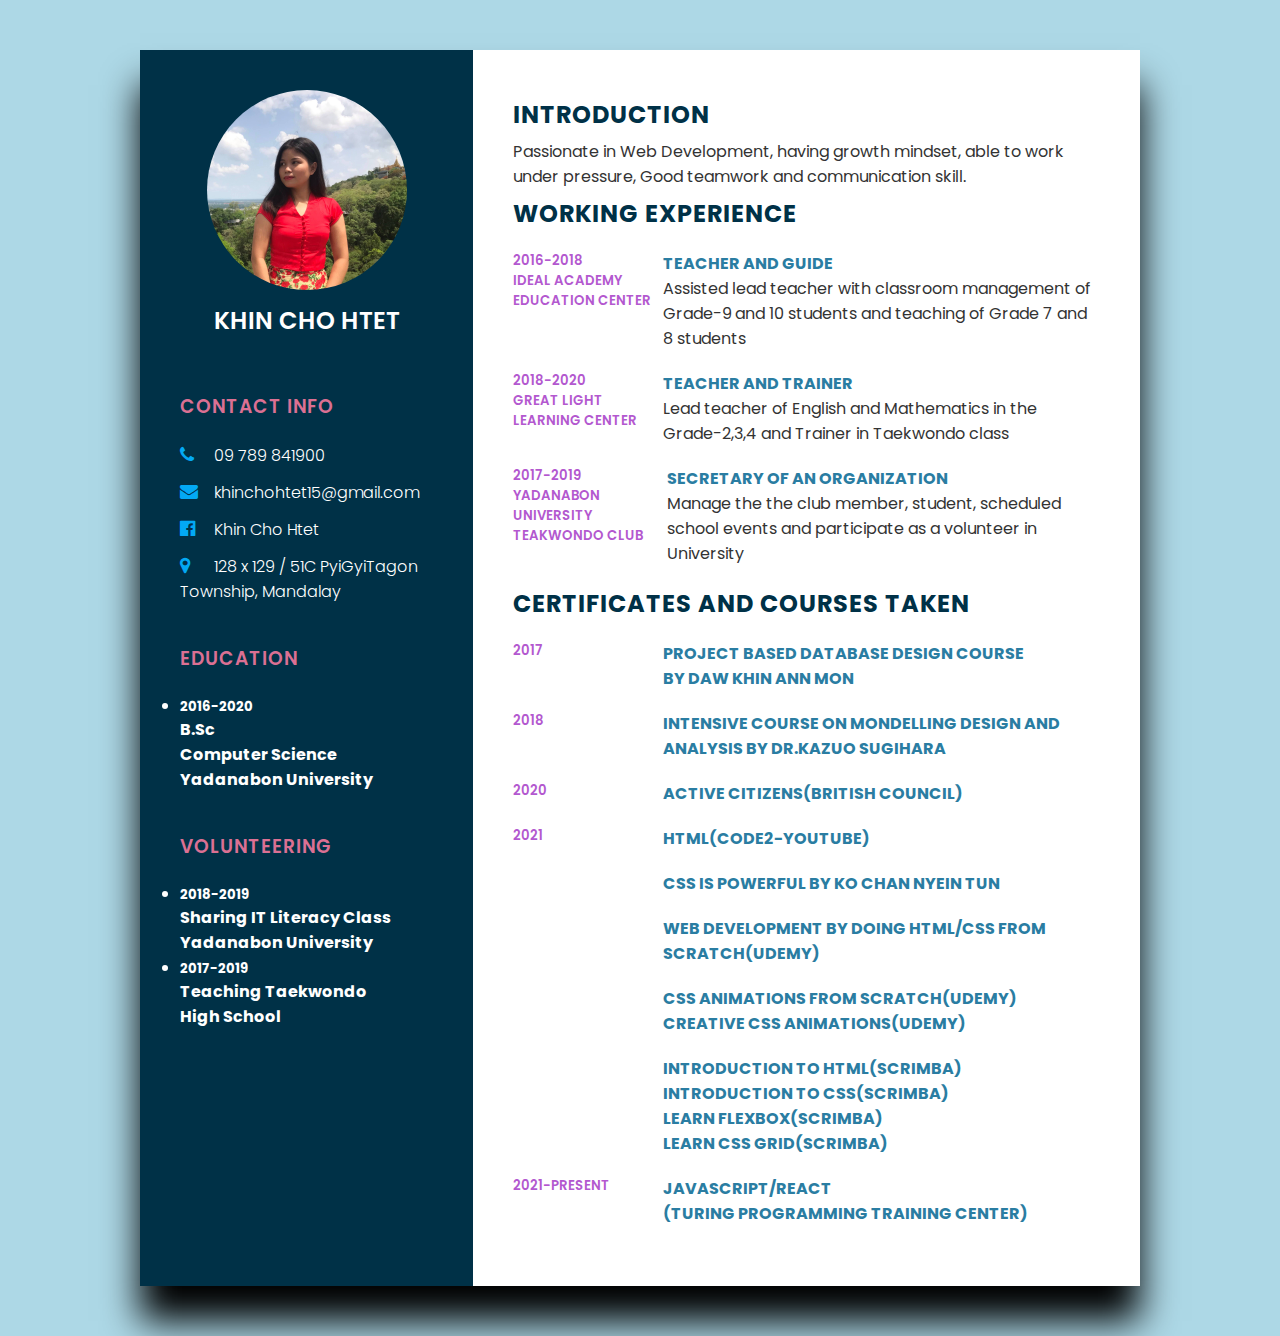
<file: index.html>
<!DOCTYPE html>
<html lang="en">

<head>
    <meta charset="UTF-8">
    <meta http-equiv="X-UA-Compatible" content="IE=edge">
    <meta name="viewport" content="width=device-width, initial-scale=1.0">
    <title>CV</title>
    <link rel="stylesheet" href="https://cdnjs.cloudflare.com/ajax/libs/font-awesome/4.7.0/css/font-awesome.css"
        integrity="sha512-5A8nwdMOWrSz20fDsjczgUidUBR8liPYU+WymTZP1lmY9G6Oc7HlZv156XqnsgNUzTyMefFTcsFH/tnJE/+xBg=="
        crossorigin="anonymous" referrerpolicy="no-referrer" />

    <link rel="stylesheet" type="text/css" href="cv.css">
</head>

<body>
    <div class="container">
        <div class="left_Side">
            <div class="profileText">
                <div class="imgBox">
                    <img src="pf.jpg">
                </div>
                <h2>Khin Cho Htet</h2>
            </div>
            <div class="contactInfo">
                <h3 class="title">Contact Info</h3>
                <ul>
                    <li>
                        <span class="icon"><i class="fa fa-phone" aria-hidden="true"></i></span>
                        <span class="text">09 789 841900</span>
                    </li>
                    <li>
                        <span class="icon"><i class="fa fa-envelope" aria-hidden="true"></i></span>
                        <span class="text">khinchohtet15@gmail.com</span>
                    </li>
                    <li>
                        <span class="icon"><i class="fa fa-facebook-official" aria-hidden="true"></i></span>
                        <span class="text"><a href="https://www.facebook.com/jove.smile">Khin Cho Htet</a></span>
                    </li>
                    <li>
                        <span class="icon"><i class="fa fa-map-marker" aria-hidden="true"></i></span>
                        <span class="text">128 x 129 / 51C PyiGyiTagon Township, Mandalay</span>
                    </li>
                </ul>
            </div>
            <div class="education">
                <h3 class="title">Education</h3>
                <ul>
                    <li>
                        <h5>2016-2020</h5>
                        <h4>B.Sc</br> Computer Science</h4>
                        <h4>Yadanabon University</h4>
                    </li>
                </ul>
            </div>
            <div class="education">
                <h3 class="title">Volunteering</h3>
                <ul>
                    <li>
                        <h5>2018-2019</h5>
                        <h4>Sharing IT Literacy Class</h4>
                        <h4>Yadanabon University</h4>
                    </li>
                    <li>
                        <h5>2017-2019</h5>
                        <h4>Teaching Taekwondo</h4>
                        <h4>High School</h4>
                    </li>
                </ul>
            </div>
        </div>
        <div class="right_Side">
            <div class="about">
                <h2 class="title2">Introduction</h2>
                <p>Passionate in Web Development, having growth mindset, able to work under pressure, Good teamwork and communication skill.</p>
            </div> 
            <div class="about"> 
                <h2 class="title2">Working Experience</h2>
                <div class="box">
                    <div class="year_company">
                        <h5>2016-2018</h5>
                        <h5>Ideal Academy Education Center</h5>
                    </div>
                    <div class="text">
                        <h4>Teacher and Guide</h4>
                        <p>Assisted lead teacher with classroom management of Grade-9 and 10 students and teaching of Grade 7 and 8 students</p>
                    </div>
                </div>
                <div class="box">
                    <div class="year_company">
                        <h5>2018-2020</h5>
                        <h5>Great Light Learning Center</h5>
                    </div>
                    <div class="text">
                        <h4>Teacher and Trainer</h4>
                        <p>Lead teacher of English and Mathematics in the Grade-2,3,4 and Trainer in Taekwondo class</p>
                    </div>
                </div>
                <div class="box">
                    <div class="year_company">
                        <h5>2017-2019</h5>
                        <h5>Yadanabon University Teakwondo Club</h5>
                    </div>
                    <div class="text">
                        <h4>Secretary of an organization</h4>
                        <p>Manage the the club member, student, scheduled school events and participate as a volunteer in University</p>
                    </div>
                </div>
            </div>

            
            <div class="about"> 
                <h2 class="title2">Certificates And Courses Taken</h2>
                <div class="box">
                    <div class="year_company">
                        <h5>2017</h5>
                    </div>
                    <div class="text">
                        <h4>Project Based Database Design Course</h4>
                        <h4>By Daw Khin Ann Mon</h4>
                    </div>
                </div>
                <div class="box">
                    <div class="year_company">
                        <h5>2018</h5>
                    </div>
                    <div class="text">
                        <h4>Intensive course on Mondelling design and analysis By Dr.Kazuo Sugihara</h4>
                    </div>
                </div>
                <div class="box">
                    <div class="year_company">
                        <h5>2020</h5>
                    </div>
                    <div class="text">
                        <h4>Active Citizens(British Council)</h4>
                    </div>
                </div>
                <div class="box">
                    <div class="year_company">
                        <h5>2021</h5>
                    </div>
                    <div class="text">
                        <h4>HTML(Code2-YouTube)</h4>
                    </div>
                </div>
                <div class="box">
                    <div class="year_company">
                    </div>
                    <div class="text">
                        <h4>CSS Is Powerful By Ko Chan Nyein Tun</h4>
                    </div>
                </div>
                <div class="box">
                    <div class="year_company">
                    </div>
                    <div class="text">
                        <h4>Web Development by Doing HTML/CSS from Scratch(Udemy)</h4>
                    </div>
                </div>
                <div class="box">
                    <div class="year_company">
                    </div>
                    <div class="text">
                        <h4>CSS Animations from Scratch(Udemy)</h4>
                        <h4>Creative CSS Animations(Udemy) </h4>
                    </div>
                </div>
                <div class="box">
                    <div class="year_company">
                    </div>
                    <div class="text">
                        <h4>Introduction to HTML(Scrimba)</h4>
                        <h4>Introduction to CSS(Scrimba)</h4>
                        <h4>Learn Flexbox(Scrimba)</h4>
                        <h4>Learn CSS Grid(Scrimba)</h4>
                    </div>
                </div>
                <div class="box">
                    <div class="year_company">
                        <h5>2021-present</h5>
                    </div>
                    <div class="text">
                        <h4>Javascript/React</h4>
                        <h4>(Turing Programming Training Center)</h4>
                    </div>
                </div>
               
            </div>

            
        </div>
    </div>
</body>

</html>
</file>
<file: cv.css>
@import url('https://fonts.googleapis.com/css?family=Poppins:200,300,400,500,600,700,800,900&display=swap');
*
{
    margin: 0;
    padding: 0;
    box-sizing: border-box;
    font-family: 'Poppins',sans-serif;
}
body{
    background: lightblue;
    display: flex;
    justify-content: center;
    align-items: center;
    min-height: 100vh;
}
.container{
    position: relative;
    width: 100%;
    max-width: 1000px;
    min-height: 1000px;
    background: #fff;
    margin: 50px;
    display: grid;
    grid-template-columns: 1fr 2fr;
    box-shadow: 0 35px 35px rgba(0,0,0,1);
}
.container .left_Side{
    position: relative;
    background: #003147;
    padding: 40px;
}

.profileText{
    position: relative;
    display: flex;
    flex-direction: column;
    align-items: center;
    padding-bottom: 20px;
    border-bottom: 1px solid rgba(255, 255, 255, 0.2s);
}
.profileText .imgBox{
    position: relative;
    width: 200px;
    height: 200px;
    border-radius: 50%;
    overflow: hidden;
}
.profileText .imgBox img{
    position: absolute;
    top: 0;
    left: 0;
    width: 100%;
    height: 100%;
    object-fit: cover;
}
.profileText h2{
    color: #fff;
    font-size: 1.5rem;
    margin-top: 20px;
    text-transform: uppercase;
    text-align: center;
    font-weight: 600;
    line-height: 1.4rem;
}
.contactInfo{
    padding-top: 40px;
}
.title{
    color: palevioletred;
    text-transform: uppercase;
    font-weight: 600;
    letter-spacing: 1px;
    margin-bottom: 20px;
}
a{
    color: white;
    text-decoration: none;
}
.contactInfo ul{
    position: relative;
}
.contactInfo ul li{
    position: relative;
    list-style: none;
    margin: 10px 0;
    cursor: pointer;
}
.contactInfo ul li .icon{
    display: inline-block;
    width: 30px;
    font-size: 18px;
    color: #03a9f4;
}
.contactInfo ul li span{
    color: #fff;
    font-weight: 300;
}
.contactInfo.exp li{
    margin-bottom: 15px;
}
.contactInfo.exp h5{
    color: #03a9f4;
    font-weight: 500;
}
.contactInfo.exp h4:nth-child(2){
    font-weight: 500;
}
.contactInfo.exp h4{
    color: rgb(12, 14, 141);
    font-weight: 300;
}
.education{
    margin-top: 40px;
    color: white;
}
.container .right_Side{
    position: relative;
    background: #fff;
    padding: 40px;
}
.about{
    margin-bottom: 0;
}
.about:last-child{
    margin-bottom: 0;
}
.title2{
    color: #003147;
    text-transform: uppercase;
    letter-spacing: 1px;
    margin-bottom: 7px;
    margin-top: 7px;
}
p{
    color: #333;
}
.about .box{
    display: flex;
    flex-direction: row;
    margin: 20px 0;
}
.about .box .year_company{
    min-width: 150px;
}
.about .box .year_company h5{
    text-transform: uppercase;
    color: rgb(179, 88, 207);
    font-weight: 600;
}
.about .box .text h4{
    text-transform: uppercase;
    color: #2a7da2;
    font-size: 16px;
}
.skills .box
{
    position: relative;
    width: 100%;
    display: grid;
    grid-template-columns: 150px 1fr;
    justify-content: center;
    align-items: center;
}
.skills .box h4{
    text-transform: uppercase;
    color: rgb(179, 88, 207);
    font-weight: 500;
}
.skills .box .percent{
    position: relative;
    width: 100%;
    height: 10px;
    background:rgb(164, 155, 185);
}

.skills .box .percent div{
    position:absolute;
    top: 0;
    left: 0;
    height: 100%;
    background: rgb(87, 55, 173);
}
.interest ul li{
    color: blueviolet;
    font-weight: 500;
    margin: 10px 0;
}
@media (max-width: 1000px)
{
    .container
    {
        margin: 10px;
        grid-template-columns: (1,1fr);
    }
    .interest ul{
        grid-template-columns: repeat(2,1fr);
    }
}
@media (max-width:576px){
    .container{
        grid-template-rows: auto auto;
        grid-template-columns: 1fr;
        margin: 0;
        width: 100%;
    }
    
}
</file>
